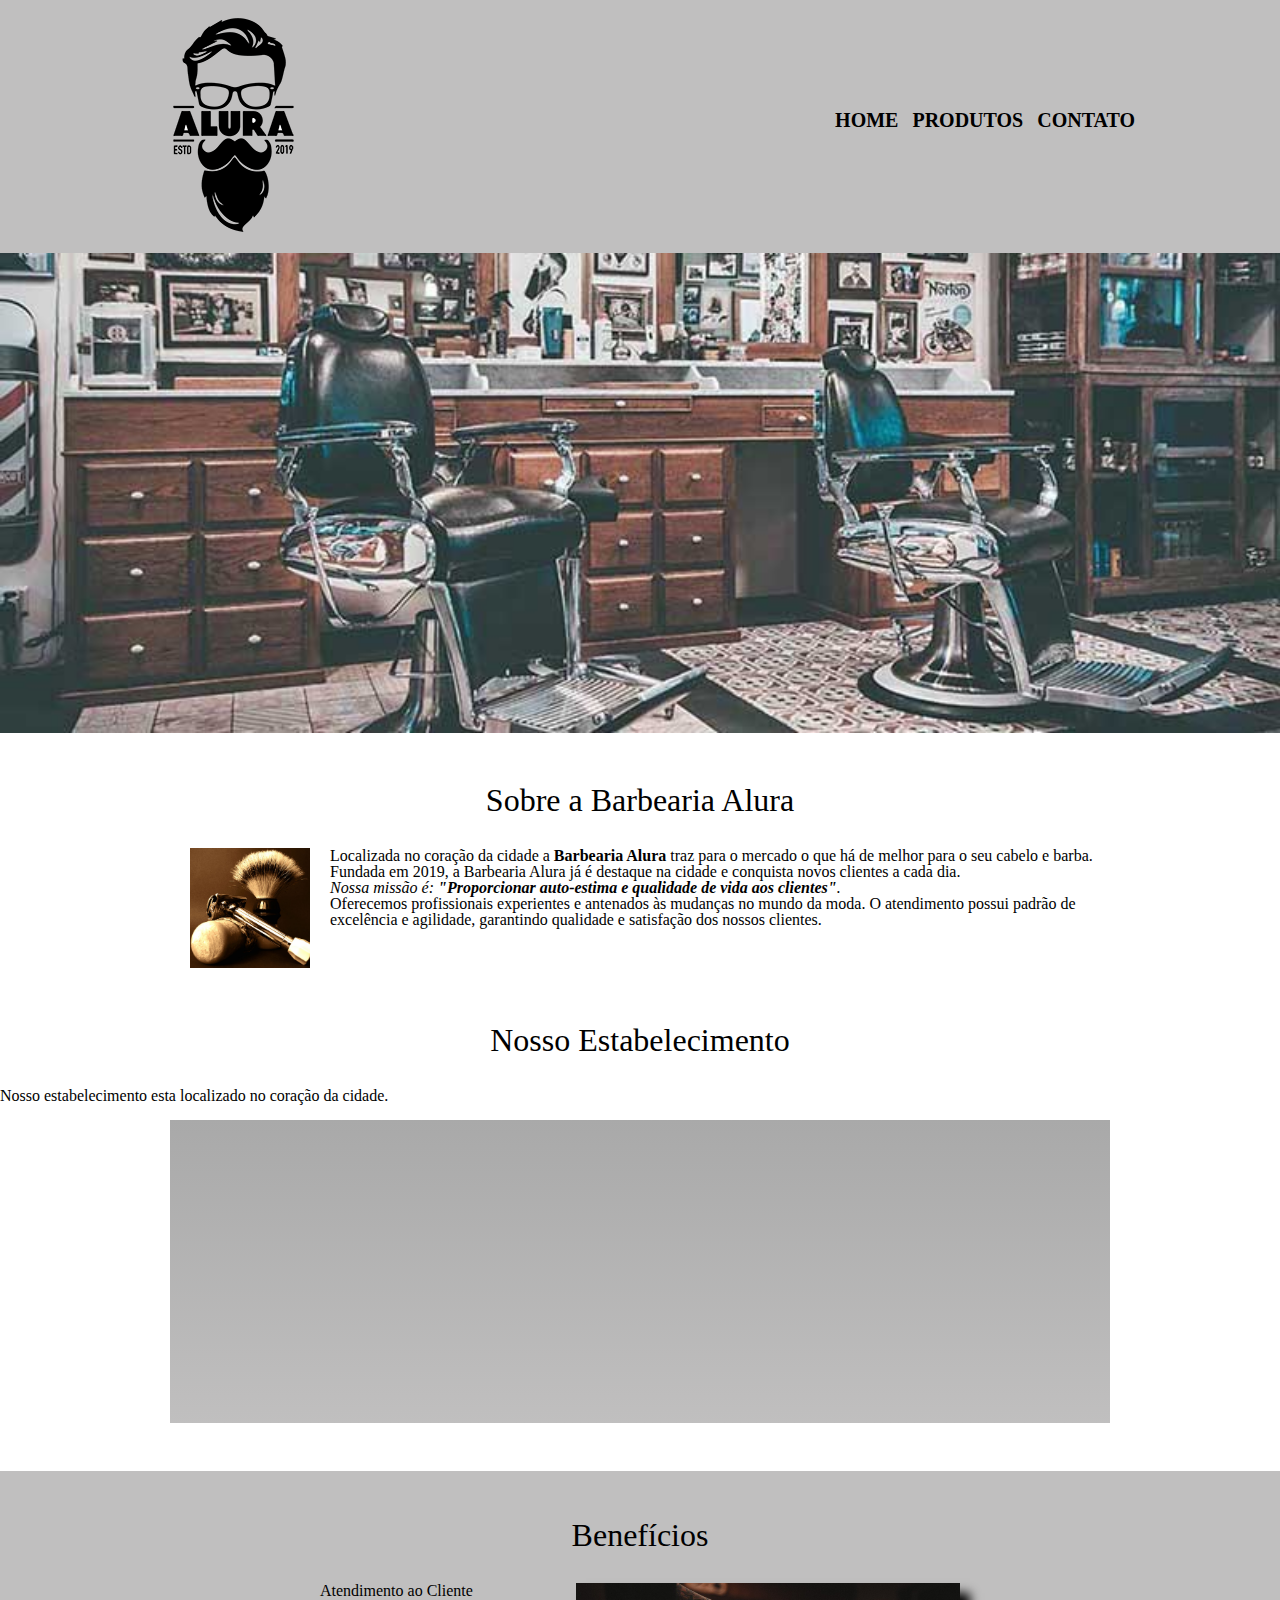
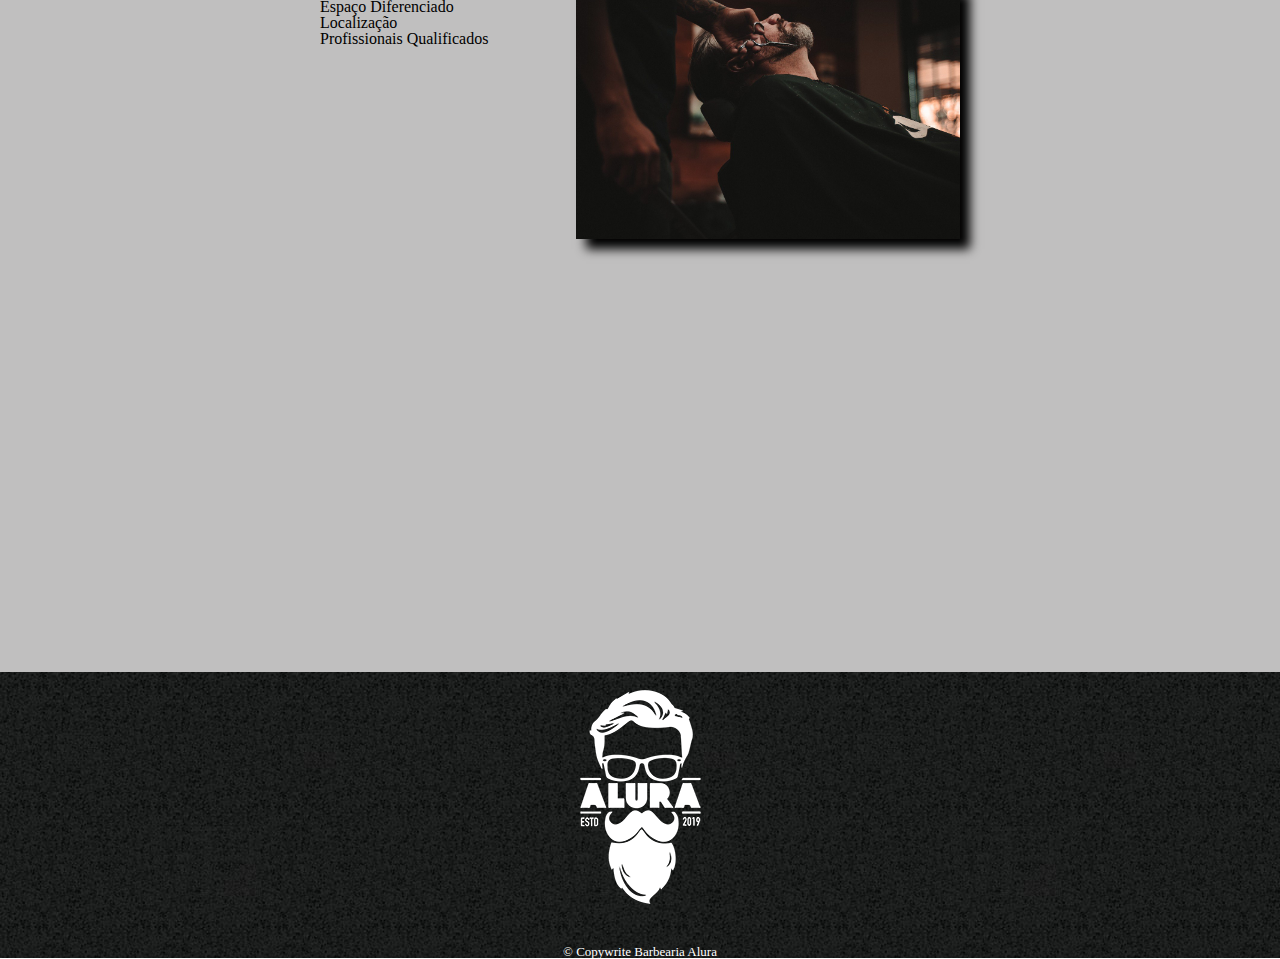
<file: index.html>
<!DOCTYPE html>
<html lang="en">
<head>
    <meta charset="UTF-8">
    <meta http-equiv="X-UA-Compatible" content="IE=edge">
    <meta name="viewport" content="width=device-width, initial-scale=1.0">
    <title>Sobre a Barbearia  Alura</title>
<link rel="stylesheet" href="./style.css">
<link rel="stylesheet" href="./reset.css">
</head>
<body >
<header class="cabeca">
    <div class="caixa">
        <h1>
            <img src="./img/logo.png" alt="logo">
        </h1>
        <nav>
            <ul>
                <li><a href="./index.html"> Home</a></li>
                <li> <a href="./produtos/produtos.html">Produtos</a></li>
                <li> <a href="./contatos/contatos.html">Contato</a></li>
            </ul>
        </nav>
    </div>
</header>


    <img src="./img/banner.jpg" alt="banner" class="banner">


    <main>
        <section class="principal" >
            <h2 class="titulo2">Sobre a Barbearia Alura</h2>
            
            <img src="./img/utensilios.jpg" alt="utensilios" class="utensilios">
            <p class="local">Localizada no coração da cidade a <strong> Barbearia Alura</strong> traz para o mercado o que há de
                melhor para o seu cabelo e barba.
                Fundada em 2019, a Barbearia Alura já é destaque na cidade e conquista novos clientes a cada dia.</p>
            
            <p class="missao"> <em> Nossa missão é: <strong class="missao2"> "Proporcionar auto-estima e qualidade de vida aos
                        clientes"</strong>.</em></p>
            
            <p class="oferecimento">Oferecemos profissionais experientes e antenados às mudanças no mundo da moda.
                O atendimento possui padrão de excelência e agilidade, garantindo qualidade e satisfação dos nossos clientes.</p>
            
        </section>

       <section class="mapa">
            <h3 class="mapa2">Nosso Estabelecimento</h3>
            <p> Nosso estabelecimento esta localizado no coração da cidade.</p>
            <div class="mapa-conteudo">
                <iframe
                    src="https://www.google.com/maps/embed?pb=!1m18!1m12!1m3!1d3656.4499774665333!2d-46.63452058538328!3d-23.588189868467907!2m3!1f0!2f0!3f0!3m2!1i1024!2i768!4f13.1!3m3!1m2!1s0x94ce5a2b2ed7f3a1%3A0xab35da2f5ca62674!2sCaelum%20-%20Escola%20de%20Tecnologia!5e0!3m2!1spt-BR!2sbr!4v1638396622482!5m2!1spt-BR!2sbr"
                    width="100%" height="300" style="border:0;" allowfullscreen="" loading="lazy">
                </iframe>
            </div>
        </section>
        
        <section class="beneficio">
            <h3 class="titulo-beneficios">Benefícios</h3>
            <div class="conteudo-beneficio">
               
                <ul class="lista-beneficio">
                <li class="itens">Atendimento ao Cliente</li>
                <li class="itens">Espaço Diferenciado</li>
                <li class="itens">Localização</li>
                <li class="itens">Profissionais Qualificados</li>
                </ul><img  src="./img/beneficios.jpg" alt="beneficios" class="imgbeneficio">
            </div>

            <div class="video">
                <iframe width="560" height="315" src="https://www.youtube.com/embed/wcVVXUV0YUY" frameborder="0"
                allow="accelerometer; autoplay; encrypted-media; gyroscope; picture-in-picture" allowfullscreen></iframe>
            </div>
        </section>
        
    </main>
    <footer>
        <img src="./img/logo-branco.png" alt="">
        <p class="copywrite">&copy; Copywrite Barbearia Alura</p>
    </footer>
    
</body>
</html>
</file>
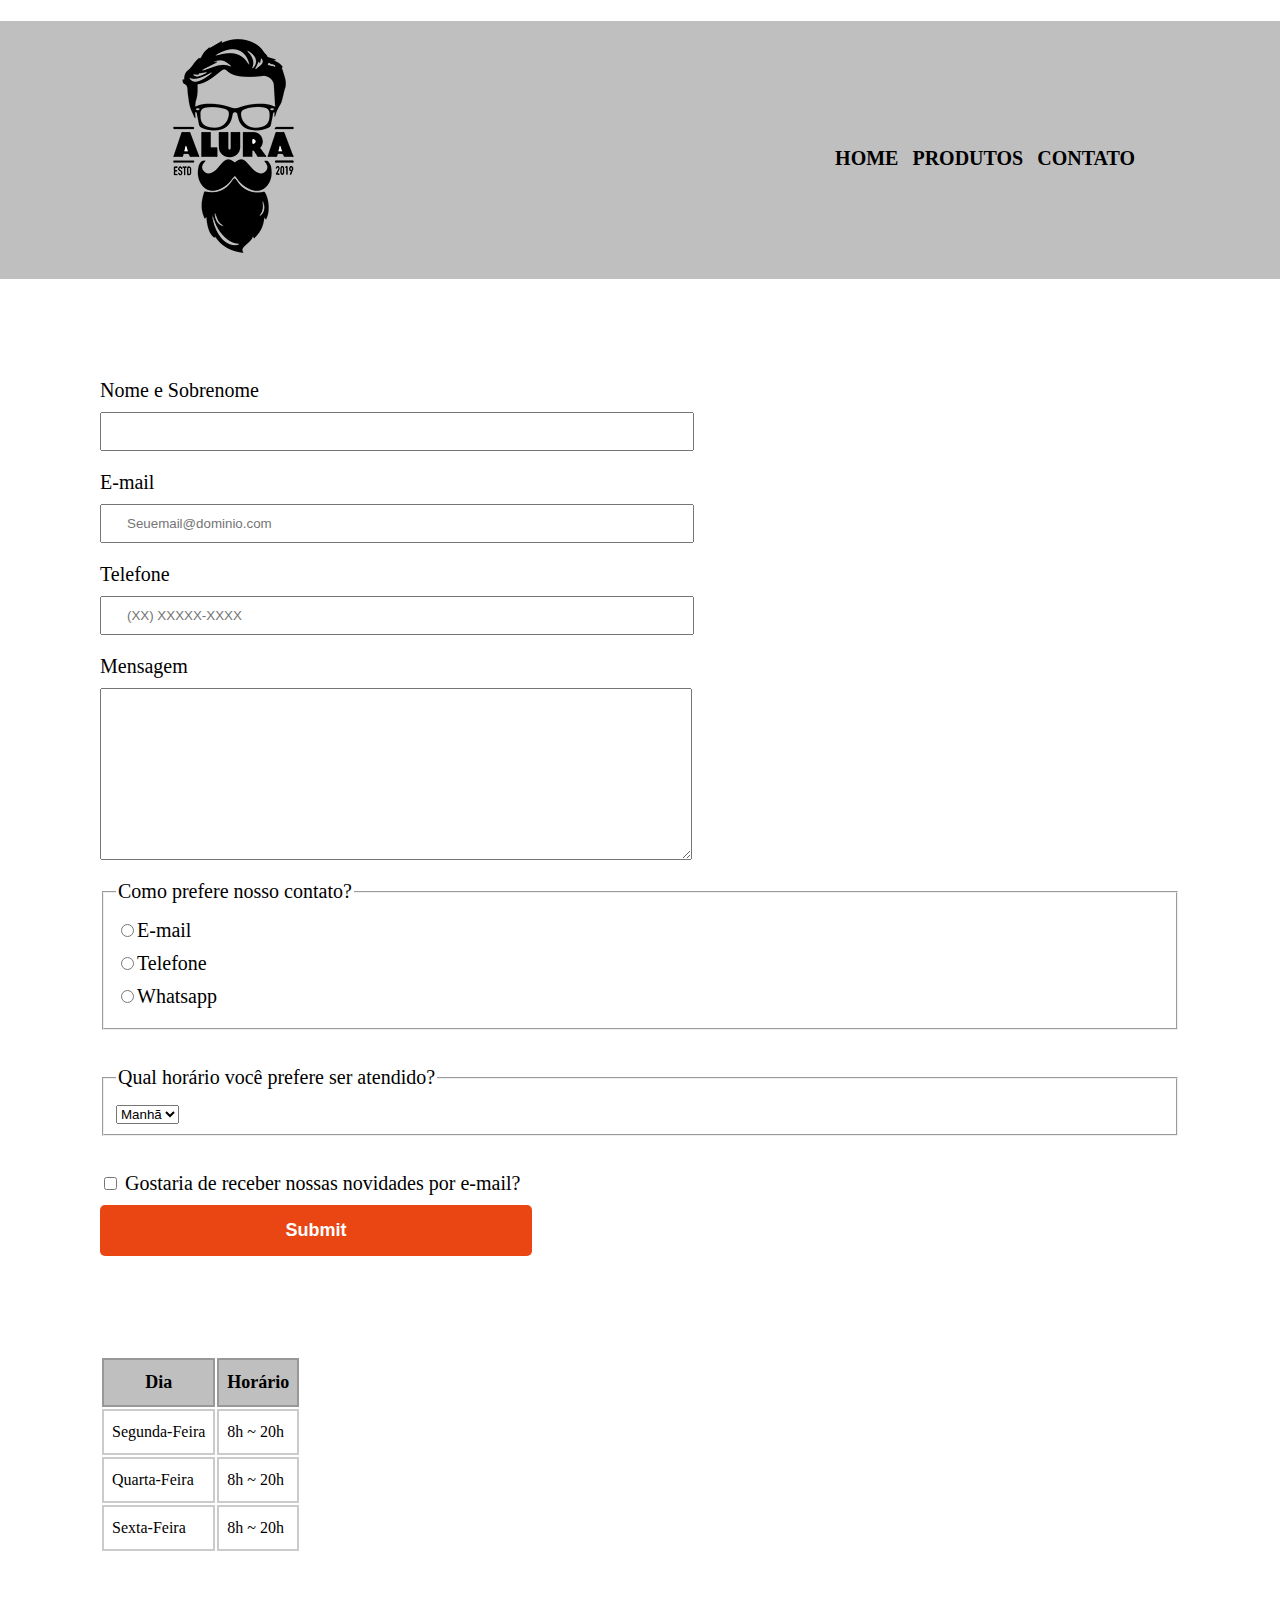
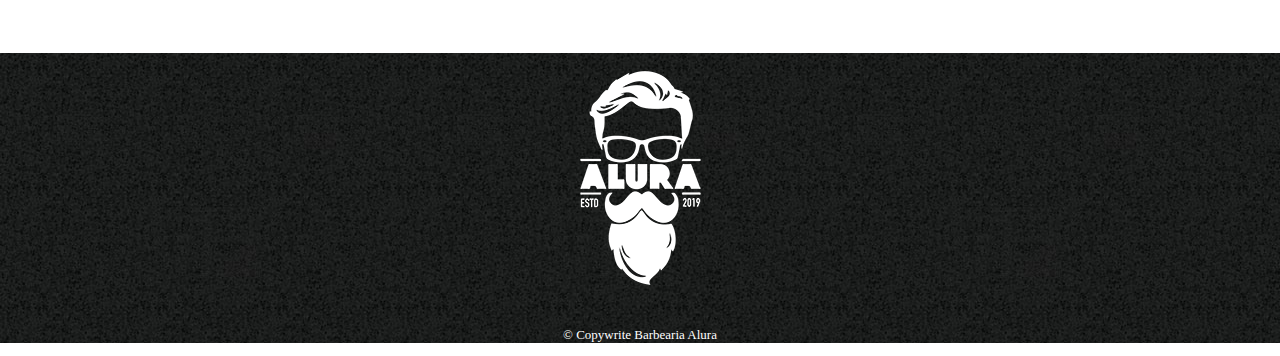
<file: contatos/contatos.html>
<!DOCTYPE html>
<html lang="en">

<head>
    <meta charset="UTF-8">
    <meta http-equiv="X-UA-Compatible" content="IE=edge">
    <meta name="viewport" content="width=device-width, initial-scale=1.0">
    <title>Contato - Barbearia Alura</title>
    <link rel="stylesheet" href="../style.css">
  
    
</head>

<body>
    <header class="cabeca">
        <div class="caixa">
            <h1>
                <img src="../img/logo.png" alt="logo">
            </h1>
            <nav>
                <ul>
                    <li><a href="../index.html"> Home</a></li>
                    <li> <a href="../produtos/produtos.html">Produtos</a></li>
                    <li> <a href="../contatos/contatos.html">Contato</a></li>
                </ul>
            </nav>
        </div>
    </header>
<main>
<form>
    <label for="nomeesobrenome">Nome e Sobrenome</label>
    <input type="texto" id="nomeesobrenome" class="input-padrao" required>

    <label for="e-mail">E-mail</label>
    <input type="email" id="e-mail" class="input-padrao"  required placeholder="Seuemail@dominio.com">

    <label for="telefone">Telefone</label>
    <input type="tel" id="telefone" class="input-padrao"  required placeholder="(XX) XXXXX-XXXX">

    <label for="mensagem">Mensagem</label>
    <textarea name="" id="Mensagem" cols="30" rows="10" class="input-padrao"  required></textarea>
    <fieldset>
        <legend>Como prefere nosso contato?</legend>
        <label for="radio-email"><input type="radio" name="contato" value="email" id=radio-email>E-mail</label>
        
        <label for="radio-telefone"> <input type="radio" name="contato" value="telefone" id=radio-telefone>Telefone</label>
        

        <label for="radio-whatsapp"> <input type="radio" name="contato" value="whatsapp" id=radio-whatsapp>Whatsapp</label>
        

    </fieldset>
<br><br>
    <fieldset>
        <legend>Qual horário você prefere ser atendido?</legend>
        <select name="" id="">
            <option value="Manhã">Manhã</option>
            <option value="Tarde">Tarde</option>
            <option value="Noite">Noite</option>
        </select>
    </fieldset>
<br><br>
    <label for="checkbox"><input type="checkbox" name="" id="checkbox"> Gostaria de receber nossas novidades por e-mail?</label>

    <input type="submit"  id="Enviar Formulário" class="enviar">
</form>

<table>
    <thead>
        <tr>
            <th>Dia</th>
            <th>Horário</th>
        </tr>
    </thead>
    <tbody>
        <tr>
            <td>Segunda-Feira</td>
            <td>8h ~ 20h</td>
        </tr>
        <tr>
            <td>Quarta-Feira</td>
            <td>8h ~ 20h</td>
        </tr>
        <tr>
            <td>Sexta-Feira</td>
            <td>8h ~ 20h</td>
        </tr>
    </tbody>
</table>
</main>
    <footer>
        <img src="../img/logo-branco.png" alt="">
        <p class="copywrite">&copy; Copywrite Barbearia Alura</p>
    </footer>
</body>

</html>
</file>
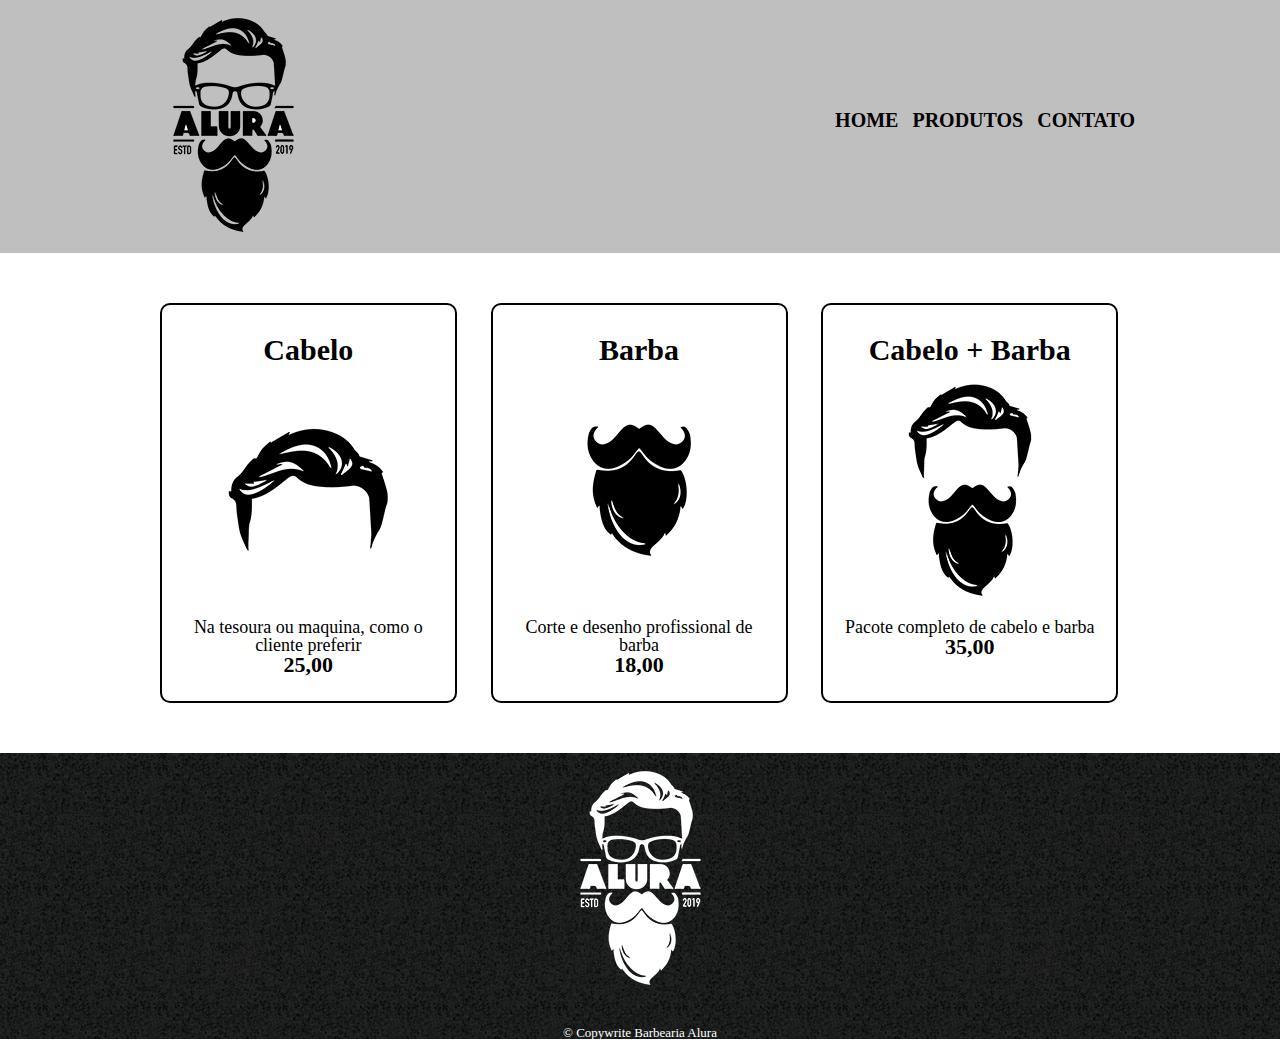
<file: produtos/produtos.html>
<!DOCTYPE html>
<html lang="en">
<head>
    <meta charset="UTF-8">
    <meta http-equiv="X-UA-Compatible" content="IE=edge">
    <meta name="viewport" content="width=device-width, initial-scale=1.0">
    <title>Produtos - Barbearia Alura</title>
    <link rel="stylesheet" href="../style.css">
    <link rel="stylesheet" href="../reset.css">
</head>
<body>
    <header class="cabeca">
        <div class="caixa">
            <h1>
                <img src="../img/logo.png" alt="logo">
            </h1>
            <nav>
            <ul>
                <li ><a href="../index.html"> Home</a></li>
                <li> <a href="./produtos.html">Produtos</a></li>
                <li> <a href="../contatos/contatos.html">Contato</a></li>
            </ul>
            </nav>
        </div>
    </header>

    <main> 
        <ul class="produtos">
            <li>
                <h2>Cabelo</h2>
                <img src="../img/cabelo.jpg" alt="Cabelo">
                <p class="produto-descricao">Na tesoura ou maquina, como o cliente preferir</p>
                <p class="produto-preco">25,00</p>
            </li>
            <li>
                <h2>Barba</h2>
                <img src="../img/barba.jpg" alt="Barba">
                <p class="produto-descricao">Corte e desenho profissional de barba</p>
                <p class="produto-preco">18,00</p>
            </li>
            <li>
                <h2>Cabelo + Barba</h2>
                <img src="../img/cabelo+barba.jpg" alt="Cabelo+Barba">
                <p class="produto-descricao">Pacote completo de cabelo e barba</p>
                <p class="produto-preco">35,00</p>
            </li>
        </ul>
    </main>
    <footer>
        <img src="../img/logo-branco.png" alt="">
        <p class="copywrite">&copy; Copywrite Barbearia Alura</p>
    </footer>
</body>
</html>
</file>
<file: style.css>
body {
    margin: 0;
}

.cabeca {
    background-color: rgb(192, 191, 191);
}

.caixa {
    position: relative;
    width: 990px;
    margin: 0 auto;
}

nav {
    position: absolute;
    top: 110px;
    right: 0px;

}

nav li {
    display: inline;
    margin-left: 0 0 0 15px;
}

nav a {
    text-transform: uppercase;
    color: black;
    font-weight: bold;
    font-size: 20px;
    text-decoration: none;
    margin-left: 10px;
}

nav a:hover {
    color: rgb(233, 70, 20);
    text-decoration: underline;
}

.produtos li {
    display: inline-block;
    text-align: center;
    width: 30%;
    height: 400px;
    vertical-align: top;
    margin: 0 1.5%;
    padding: 30px 20px;
    box-sizing: border-box;
    border: 2px solid #000000;
    border-radius: 10px;
}

.produtos li:hover {
    border-color: rgb(233, 70, 20);

}

.produtos li:hover h2 {
    font-size: 35px;
}


.produtos {
    width: 990px;
    margin: 0 auto;
    padding: 50px 0;


}

.produtos h2 {
    font-size: 30px;
    font-weight: bold;
}

.produto-preco {
    font-size: 22px;
    font-weight: bold;
}

.produto-descricao {
    font-size: 18px;
}

footer {
    text-align: center;
    background: url("../img/bg.jpg");
    padding: 0;
}

.copywrite {
    color: white;
    font-size: 13px;
    margin-top: 20px;
}

form {
    margin: 100px;
}

form label, form legend {
    display: block;
    font-size: 20px;
    margin: 0 0 10px;
}

.input-padrao {
    display: block;
    margin: 0 0 20px;
    padding: 10px 25px;
    width: 50%;
}

.checkbox {
    margin-top: 20px;
}

.enviar {
    width: 40%;
    padding: 15px 0;
    background-color: rgb(233, 70, 20);
    color: white;
    font-weight: bold;
    font-size: 18px;
    border: none;
    border-radius: 5px;
    transition: 1s all;
}

.enviar:hover {
    background-color: black;
    transform: scale(1.1);
}

table {
    margin: 100px;
}

thead {
    background-color: rgb(192, 191, 191);
    font-weight: bold;
    font-size: 18px;
    padding: 16px;

}

td, th {
    border: solid rgba(0, 0, 0, 0.205) 2px;
    padding: 12px 8px;
}


/*CSS da pag inicial */
.banner {
    width: 100%;
}

.titulo2 {
    text-align: center;
    font-size: 2em;
    margin: 0 0 1em;
}

.principal {
    padding: 3em 0;

    width: 940px;
    margin: 0 auto;
}

.principal p {
    margin: 0 0 1em;
    width: 940px;
    margin: 0 auto;
}

.principal strong {
    font-weight: bold;
}

.principal em {
    font-style: italic;
}

.beneficio {
    padding: 3em 0;
    background-color: rgb(192, 191, 191);

}


.titulo-beneficios {
    text-align: center;
    font-size: 2em;
    margin: 0 0 1em;
}


.conteudo-beneficio {
    width: 640px;
    margin: 0 auto;

}

.lista-beneficio {
    width: 40%;
    display: inline-block;
    vertical-align: top;
}

.imgbeneficio {
    width: 60%;
    box-shadow: 10px 10px 10px black;
}

.utensilios {
    width: 120px;
    float: left;
    margin: 0 20px 0 20px;
}

.mapa2 {
    text-align: center;
    font-size: 2em;
    margin: 0 0 1em;
}

.mapa {
    padding: 3em 0;

}


.mapa p {
    margin: 0 0 1em;
}

.video {
    width: 560px;
    margin: 2em auto;
}

.mapa-conteudo {
    background: linear-gradient(darkgray, rgb(192, 191, 191));
    width: 940px;
    margin: 0 auto;
}
</file>
